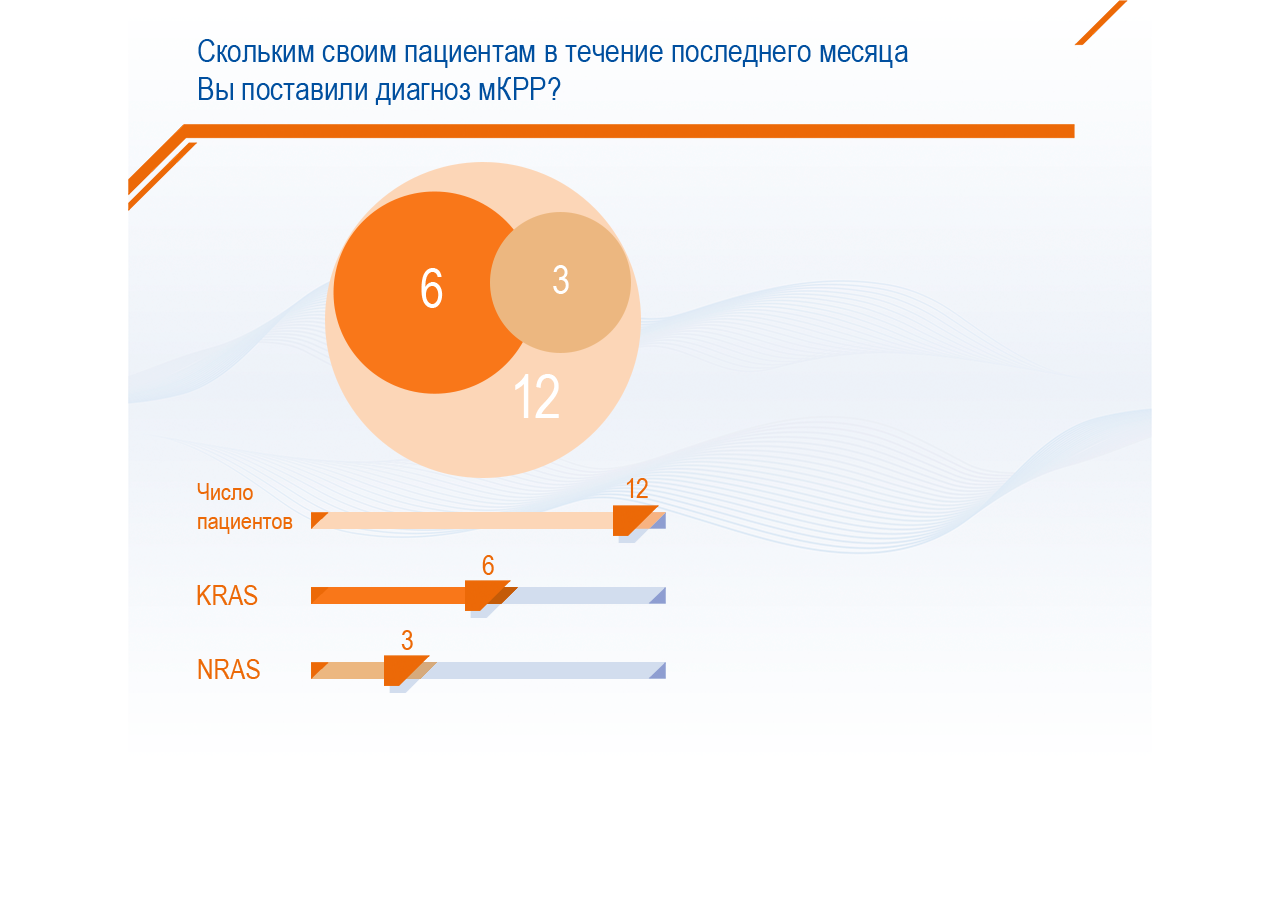
<file: 01/index.html>
<!DOCTYPE html>
	<head>
    <meta charset="utf-8">
    <meta name="viewport" content="width=device-width, initial-scale=1.0, maximum-scale=1.0">
    <meta name="apple-mobile-web-app-status-bar-style" content="black-translucent">
    <meta name="format-detection" content="telephone=no">
    <meta name="apple-mobile-web-app-capable" content="yes">
    <title></title>
		<link href="styles.css" rel="stylesheet" type="text/css">
	</head>
	<body>
		<div id="background">
			<div id="back"></div>
			<div id="firmelement2"></div>
			<div id="layer_3"></div>
			<div id="NRAS"></div>
			<div id="KRAS"></div>
			<div id="layer_6"></div>
			<div id="Ellipse1"></div>
			<div id="Ellipse1copy"></div>
			<div id="Ellipse1copy2"></div>
			<div id="layer_3_0"></div>
			<div id="layer_6_0"></div>
			<div id="layer_12"></div>
			<div id="slider"></div>
			<div id="level"></div>
			<div id="Rectangle1copy"></div>
			<div id="Rectangle1"></div>
			<div id="bullits"></div>
			<div id="markershadow2"></div>
			<div id="markershadow1"></div>
			<div id="Layer2"></div>
			<div id="marker"></div>
			<div id="layer_12_0"></div>
			<div id="slidercopy"></div>
			<div id="levelcopy"></div>
			<div id="Rectangle1copy2"></div>
			<div id="Rectangle1copy2_0"></div>
			<div id="bullitscopy"></div>
			<div id="markershadow2_0"></div>
			<div id="markershadow1_0"></div>
			<div id="Layer2_0"></div>
			<div id="marker_0"></div>
			<div id="layer_6_1"></div>
			<div id="slidercopy2"></div>
			<div id="levelcopy2"></div>
			<div id="Rectangle1copy3"></div>
			<div id="Rectangle1copy3_0"></div>
			<div id="bullitscopy2"></div>
			<div id="markershadow2_1"></div>
			<div id="markershadow1_1"></div>
			<div id="Layer2_1"></div>
			<div id="marker_1"></div>
			<div id="layer_3_1"></div>
		</div>
 </body>
 </html>
</file>
<file: 01/styles.css>
body {
    margin: 0;
    padding: 0;
}
#background {
    left: 0px;
    top: 0px;
    position: relative;
    margin-left: auto;
    margin-right: auto;
    width: 1024px;
    height: 768px;
    overflow: hidden;
    z-index: 0;
}
#back {
    background-image: url("images/back.png");
    left: 0px;
    top: 0px;
    position: absolute;
    width: 1024px;
    height: 768px;
    z-index: 1;
}
#firmelement2 {
		background-image: url("images/firmelement2.png");
    left: 0px;
    top: 0px;
    position: absolute;
    width: 1000px;
    height: 211px;
    z-index: 2;
}
#layer_3 {
		background-image: url("images/layer_3.png");
    left: 70px;
    top: 39px;
    position: absolute;
    width: 710px;
    height: 66px;
    z-index: 3;

}
#NRAS {
		background-image: url("images/NRAS.png");
    left: 70px;
    top: 659px;
    position: absolute;
    width: 62px;
    height: 20px;
    z-index: 4;
}
#KRAS {
		background-image: url("images/KRAS.png");
    left: 69px;
    top: 585px;
    position: absolute;
    width: 61px;
    height: 20px;
    z-index: 5;
}
#layer_6 {
		background-image: url("images/layer_6.png");
    left: 69px;
    top: 483px;
    position: absolute;
    width: 96px;
    height: 51px;
    z-index: 6;
}
#Ellipse1 {
		background-image: url("images/Ellipse1.png");
    left: 196px;
    top: 161px;
    position: absolute;
    width: 318px;
    height: 318px;
    z-index: 7;
}
#Ellipse1copy {
		background-image: url("images/Ellipse1copy.png");
    left: 204px;
    top: 190px;
    position: absolute;
    width: 205px;
    height: 205px;
    z-index: 8;
}
#Ellipse1copy2 {
		background-image: url("images/Ellipse1copy2.png");
    left: 361px;
    top: 210px;
    position: absolute;
    width: 143px;
    height: 144px;
    z-index: 9;
}
#layer_3_0 {
		background-image: url("images/layer_3_0.png");
    left: 425px;
    top: 265px;
    position: absolute;
    width: 16px;
    height: 29px;
    z-index: 10;
}
#layer_6_0 {
		background-image: url("images/layer_6_0.png");
    left: 293px;
    top: 268px;
    position: absolute;
    width: 22px;
    height: 40px;
    z-index: 11;
}
#layer_12 {
		background-image: url("images/layer_12.png");
    left: 387px;
    top: 374px;
    position: absolute;
    width: 44px;
    height: 44px;
    z-index: 12;
}
#slider {
		background-image: url("images/slider.png");
    left: 183px;
    top: 512px;
    position: absolute;
    width: 355px;
    height: 16px;
    z-index: 13;
}
#level {
		background-image: url("images/level.png");
    left: 183px;
    top: 512px;
    position: absolute;
    width: 331px;
    height: 17px;
    z-index: 14;
}
#Rectangle1copy {
		background-image: url("images/Rectangle1copy.png");
    left: 182px;
    top: 510px;
    position: absolute;
    width: 357px;
    height: 20px;
    z-index: 15;
}
#Rectangle1 {
		background-image: url("images/Rectangle1.png");
    left: 182px;
    top: 510px;
    position: absolute;
    width: 332px;
    height: 20px;
    z-index: 16;
}
#bullits {
		background-image: url("images/bullits.png");
    left: 183px;
    top: 512px;
    position: absolute;
    width: 355px;
    height: 17px;
    z-index: 17;
}
#markershadow2 {
		background-image: url("images/markershadow2.png");
    left: 490px;
    top: 512px;
    position: absolute;
    width: 48px;
    height: 31px;
    z-index: 18;
}
#markershadow1 {
		background-image: url("images/markershadow1.png");
    left: 485px;
    top: 512px;
    position: absolute;
    width: 53px;
    height: 17px;
    z-index: 19;
}
#Layer2 {
		background-image: url("images/Layer2.png");
    left: 485px;
    top: 512px;
    position: absolute;
    width: 53px;
    height: 17px;
    z-index: 20;
}
#marker {
		background-image: url("images/marker.png");
    left: 485px;
    top: 505px;
    position: absolute;
    width: 46px;
    height: 31px;
    z-index: 21;
}
#layer_12_0 {
		background-image: url("images/layer_12_0.png");
    left: 498px;
    top: 478px;
    position: absolute;
    width: 22px;
    height: 20px;
    z-index: 22;
}
#slidercopy {
		background-image: url("images/slidercopy.png");
    left: 183px;
    top: 587px;
    position: absolute;
    width: 355px;
    height: 16px;
    z-index: 23;
}
#levelcopy {
		background-image: url("images/levelcopy.png");
    left: 183px;
    top: 587px;
    position: absolute;
    width: 331px;
    height: 17px;
    z-index: 24;
}
#Rectangle1copy2 {
		background-image: url("images/Rectangle1copy2.png");
    left: 182px;
    top: 585px;
    position: absolute;
    width: 357px;
    height: 20px;
    z-index: 25;
}
#Rectangle1copy2_0 {
		background-image: url("images/Rectangle1copy2_0.png");
    left: 182px;
    top: 585px;
    position: absolute;
    width: 176px;
    height: 20px;
    z-index: 26;
}
#bullitscopy {
		background-image: url("images/bullitscopy.png");
    left: 183px;
    top: 587px;
    position: absolute;
    width: 355px;
    height: 17px;
    z-index: 27;
}
#markershadow2_0 {
		background-image: url("images/markershadow2_0.png");
    left: 342px;
    top: 587px;
    position: absolute;
    width: 48px;
    height: 31px;
    z-index: 28;
}
#markershadow1_0 {
		background-image: url("images/markershadow1_0.png");
    left: 337px;
    top: 587px;
    position: absolute;
    width: 53px;
    height: 17px;
    z-index: 29;
}
#Layer2_0 {
		background-image: url("images/Layer2_0.png");
    left: 337px;
    top: 587px;
    position: absolute;
    width: 53px;
    height: 17px;
    z-index: 30;
}
#marker_0 {
		background-image: url("images/marker_0.png");
    left: 337px;
    top: 580px;
    position: absolute;
    width: 46px;
    height: 31px;
    z-index: 31;
}
#layer_6_1 {
		background-image: url("images/layer_6_1.png");
    left: 354px;
    top: 555px;
    position: absolute;
    width: 12px;
    height: 20px;
    z-index: 32;
}
#slidercopy2 {
		background-image: url("images/slidercopy2.png");
    left: 183px;
    top: 662px;
    position: absolute;
    width: 355px;
    height: 16px;
    z-index: 33;
}
#levelcopy2 {
		background-image: url("images/levelcopy2.png");
    left: 183px;
    top: 662px;
    position: absolute;
    width: 331px;
    height: 17px;
    z-index: 34;
}
#Rectangle1copy3 {
		background-image: url("images/Rectangle1copy3.png");
    left: 182px;
    top: 660px;
    position: absolute;
    width: 357px;
    height: 20px;
    z-index: 35;
}
#Rectangle1copy3_0 {
		background-image: url("images/Rectangle1copy3_0.png");
    left: 182px;
    top: 660px;
    position: absolute;
    width: 89px;
    height: 20px;
    z-index: 36;
}
#bullitscopy2 {
		background-image: url("images/bullitscopy2.png");
    left: 183px;
    top: 662px;
    position: absolute;
    width: 355px;
    height: 17px;
    z-index: 37;
}
#markershadow2_1 {
		background-image: url("images/markershadow2_1.png");
    left: 261px;
    top: 662px;
    position: absolute;
    width: 48px;
    height: 31px;
    z-index: 38;
}
#markershadow1_1 {
		background-image: url("images/markershadow1_1.png");
    left: 256px;
    top: 662px;
    position: absolute;
    width: 53px;
    height: 17px;
    z-index: 39;
}
#Layer2_1 {
		background-image: url("images/Layer2_1.png");
    left: 256px;
    top: 662px;
    position: absolute;
    width: 53px;
    height: 17px;
    z-index: 40;
}
#marker_1 {
		background-image: url("images/marker_1.png");
    left: 256px;
    top: 655px;
    position: absolute;
    width: 46px;
    height: 31px;
    z-index: 41;
}
#layer_3_1 {
		background-image: url("images/layer_3_1.png");
    left: 273px;
    top: 630px;
    position: absolute;
    width: 12px;
    height: 20px;
    z-index: 42;
}
</file>
